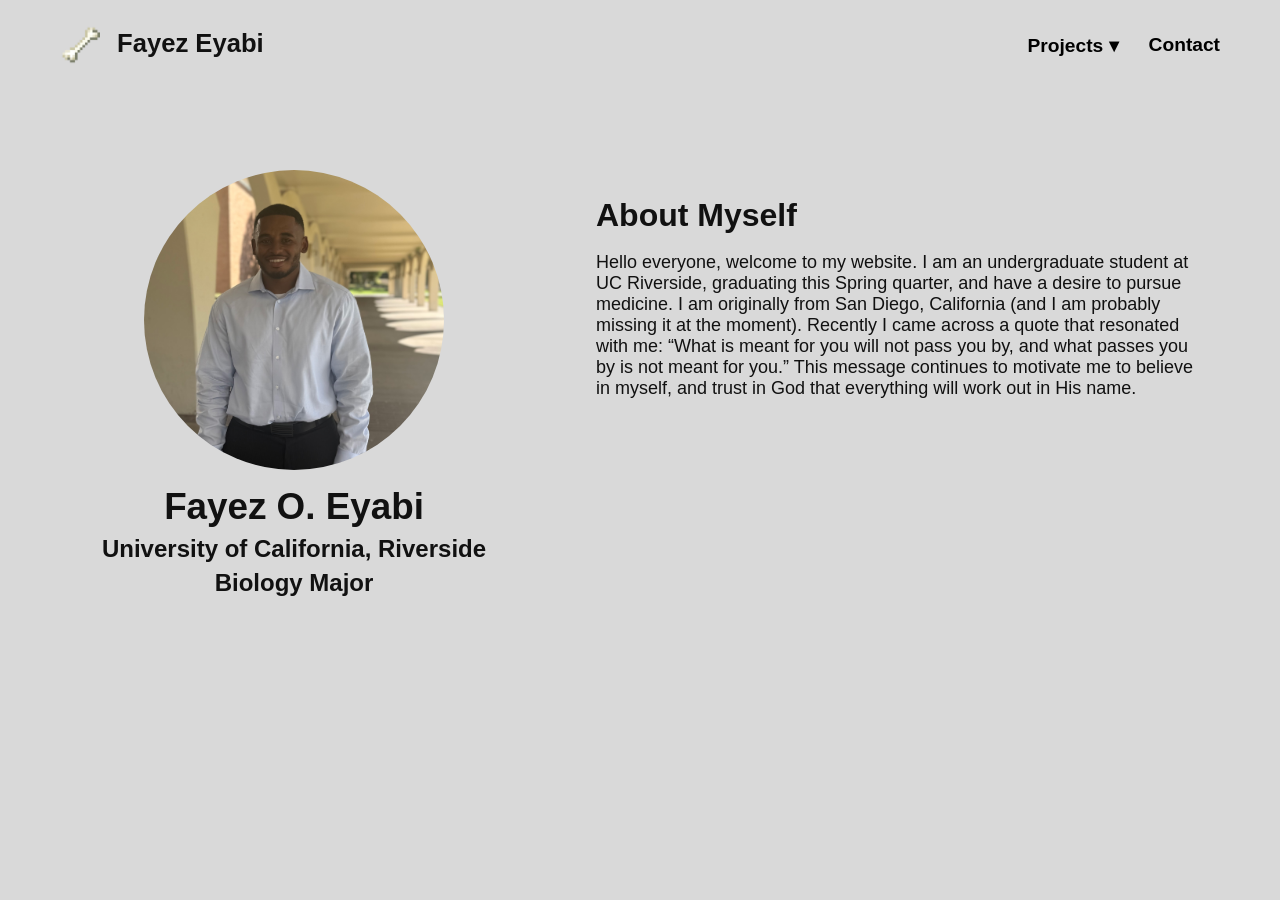
<file: index.html>
<!DOCTYPE html>
<html lang="en">

<head>
  <meta charset="utf-8">
  <title>Fayez O. Eyabi </title>
  <link rel="stylesheet" href="css/style.css">
  <link rel="icon" href="Bone.webp">
</head>

<body class="home">

<nav class="navbar">

  <div class="nav-left">
     <img src="Bone.webp" class="logo">
    Fayez Eyabi
  </div>
  <div class="nav-right">
  

<div class="dropdown">
  <a class="dropbtn">Projects ▾</a>
  <div class="dropdown-content">
   <a href="project.html" target="_blank">BIOL 101 Project</a>
      
    </div>
    </div>
  <a href="mailto:feyab001@ucr.edu">Contact</a>
 </div>

</nav>

  <div class="top-wrapper">

 <div class="lead">
      <img src="Fayez.jpg" alt="Fayez O. Eyabi">

    <h1>Fayez O. Eyabi</h1>
   <h2>
       University of California, Riverside <br>
        Biology Major
      </h2>

      
    </div>

    <div class="content-wrapper">

    <div class="About Myself" id="About Myself">
    <h2>About Myself</h2>
        <p>
         Hello everyone, welcome to my website. I am an undergraduate student at UC Riverside, graduating this Spring quarter, and have a desire to pursue medicine. I am originally from San Diego, California (and I am probably missing it at the moment).

Recently I came across a quote that resonated with me: “What is meant for you will not pass you by, and what passes you by is not meant for you.” This message continues to motivate me to believe in myself, and trust in God that everything will work out in His name.
        </p>
  </div>







</body>
</html>
</file>
<file: css/style.css>
.navbar {
  display: flex;
  justify-content: space-between;
  align-items: center;
  padding: 25px 60px;
  background-color: transparent;
}
.nav-left {
  font-size: 1.6rem;
  font-weight: bold;
}
.nav-right {
  display: flex;
  gap: 30px;
  font-size: 1.2rem;
}

.navbar a {
  text-decoration: none;
  color: black;
  font-weight: 600;
}

.navbar a:hover {
  color: #666;
}
.dropdown {
  position: relative;
  display: inline-block;
}

.dropbtn {
  display: inline-block;
  cursor: pointer;
}
.dropdown-content {
  display: none;
  position: absolute;
  top: 100%;
  left: 0;
  background-color: white;
  min-width: 180px;
  box-shadow: 0 8px 20px rgba(0,0,0,0.15);
  z-index: 1000;
}
.dropdown-content a {
  display: block;
  padding: 12px;
  white-space: nowrap;
}

.dropdown:hover .dropdown-content {
  display: block;
}
body {
  min-height: 100%;
  max-width: 100%;
  margin: 0;
  padding: 0;
  background-color: #d9d9d9;
  font-family: Helvetica, Arial, sans-serif;
  font-size: large;
  color: #111;
}
h1 {
  font-family: Arial, Helvetica, sans-serif;
  font-size: 2.3rem;
  margin-bottom: 0.5rem;
}
h2 {
  font-family: Arial, Helvetica, sans-serif;
  font-size: 2rem;
  margin-bottom: 1rem;
}

a {
  text-decoration: none;
  color: #222;
  font-weight: bold;
}

a:hover {
  color: #555;
}

.top-wrapper {
  display: flex;
  flex-direction: row;
  justify-content: space-evenly;
  align-items: flex-start;
  flex-wrap: wrap;
  max-width: 1200px;
  margin: 0 auto;
  padding: 3rem 2rem;
  gap: 3rem;
}

.lead {
  display: flex;
  flex-direction: column;
  align-items: center;
  text-align: center;
  padding-top: 2rem;
  width: 35%;
  min-width: 280px;
}

.lead h1 {
  margin-top: 1rem;
  margin-bottom: 0.25rem;
}

.lead h2 {
  text-align: center;
  font-size: 1.5rem;
  margin-top: 0;
  line-height: 1.4;
}

.lead img {
  width: 300px;
  height: 300px;
  object-fit: cover;
  border-radius: 50%;
}

.contact {
  margin-top: 1rem;
  padding-bottom: 1rem;
  font-size: 1.1rem;
}

.content-wrapper {
  display: flex;
  flex-direction: column;
  width: 50%;
  min-width: 300px;
  padding-top: 2rem;
}
.content-wrapper div {
  margin-bottom: 3rem;
}
.about p {
  background-color: transparent;
  padding: 0;
  margin: 0;
  line-height: 1.6;
  font-size: 1.2rem;
}
#projects p,
#contact p {
  margin: 0;
  line-height: 1.6;
  font-size: 1.2rem;
}
.logo {
  width: 40px;
  height: auto;
  margin-right: 10px;
  vertical-align: middle;
    object-fit: contain;
}
</file>
